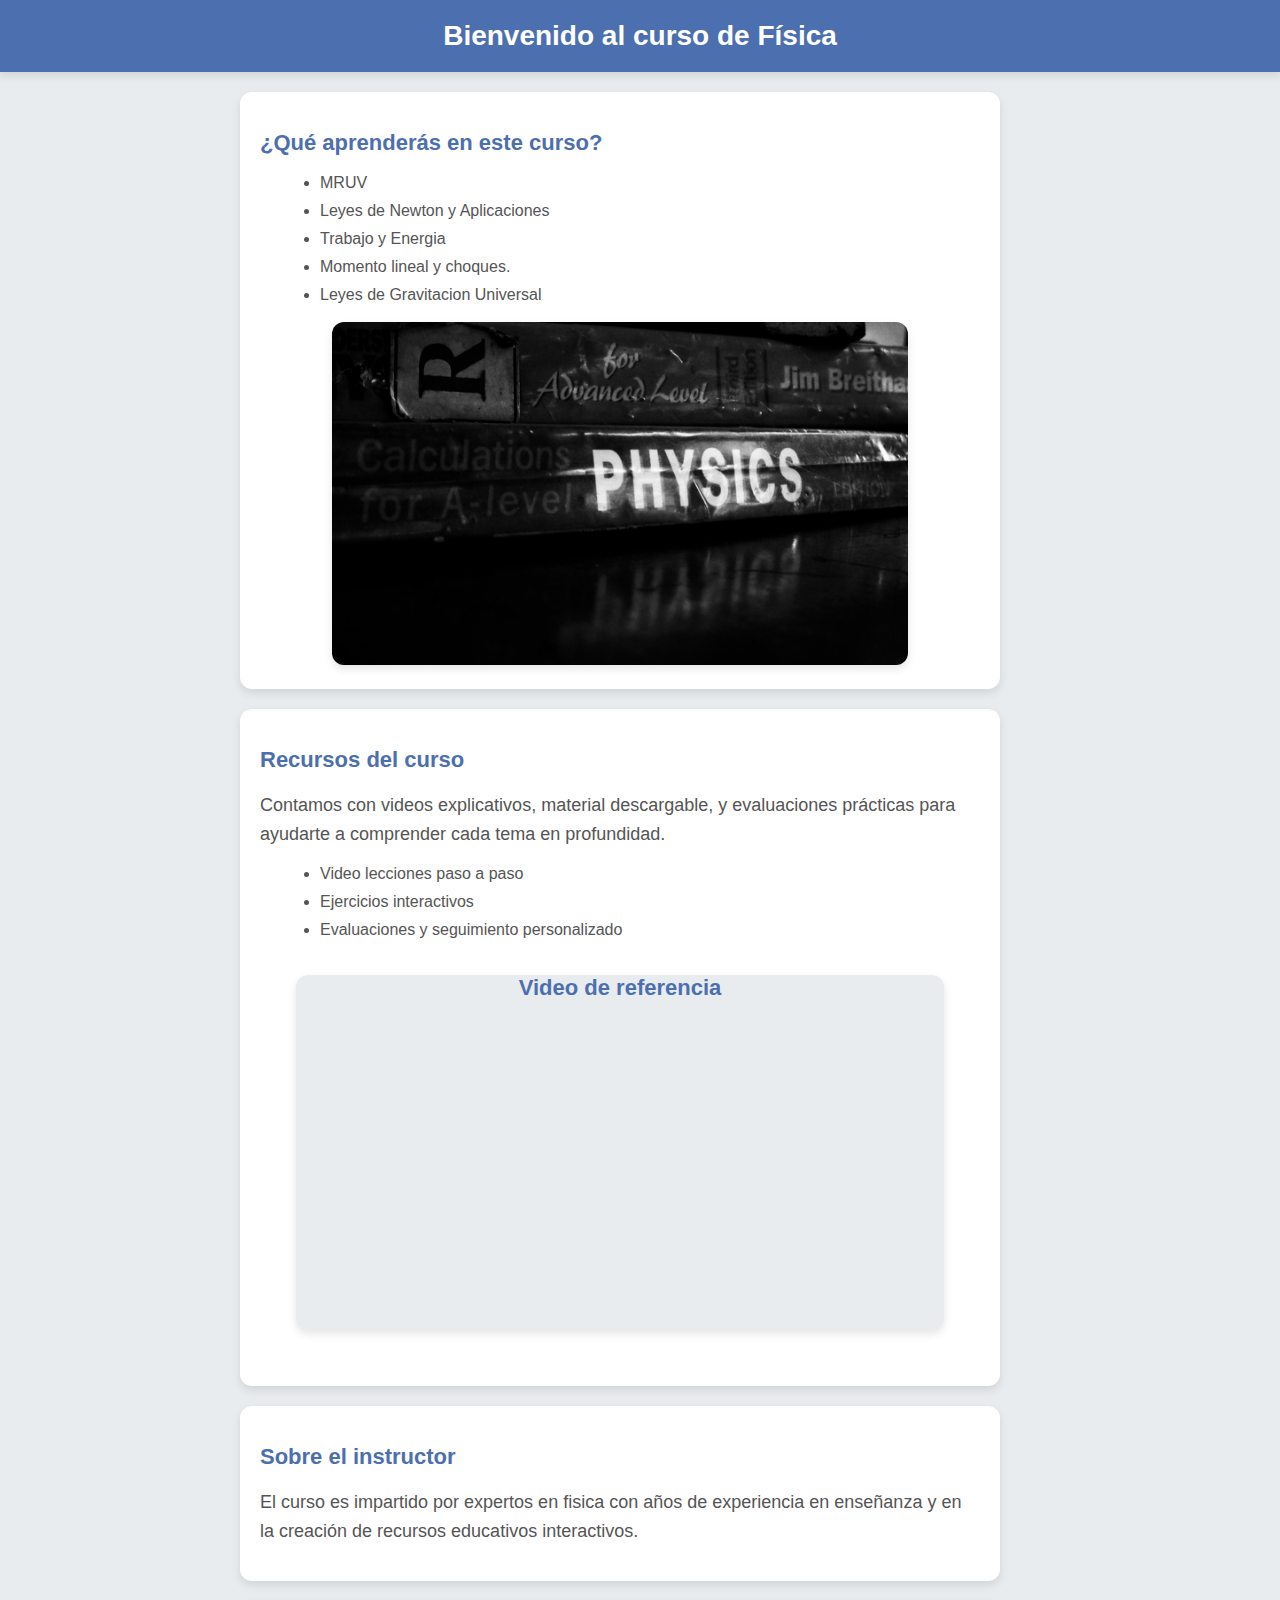
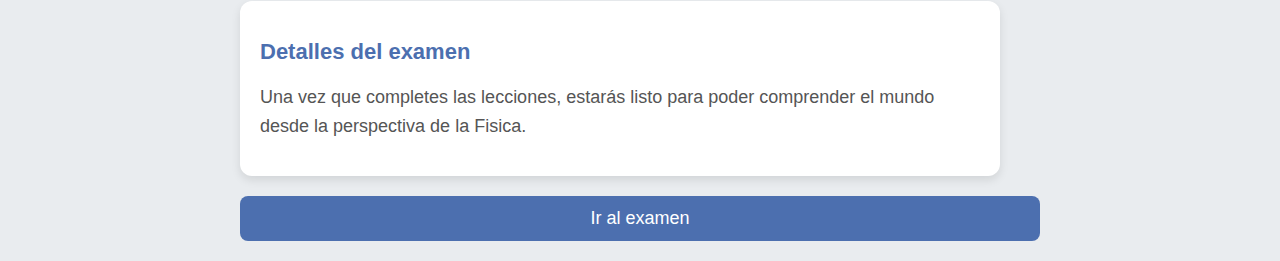
<file: index.html>
<!DOCTYPE html>
<html lang="en">
<head>
    <meta charset="UTF-8">
    <meta name="viewport" content="width=ç, initial-scale=1.0">
    <title>Curso de Programación</title>
    <link rel="icon" href="img/test-tube-regular-24.png">
    <link rel="stylesheet" href="style3-3.css">

</head>
<body>

    <header>
        <h1>Bienvenido al curso de Física</h1>
    </header>

    <main>
        <section class="section-content">
            <h2>¿Qué aprenderás en este curso? </h2>
            <p>
                <ul>
                    <li>MRUV</li>
                    <li>Leyes de Newton y Aplicaciones</li>
                    <li>Trabajo y Energia</li>
                    <li>Momento lineal y choques.</li>
                    <li>Leyes de Gravitacion Universal</li>

                </ul>
            </p>
            <div class="image-container">
                <img src="img/curso-fisica.png" alt="Curso de Programación" class="course-image">
            </div>

        </section>
        <section class="section-content">
            <h2>Recursos del curso</h2>
            <p>
                Contamos con videos explicativos, material descargable, y evaluaciones prácticas para ayudarte a comprender cada tema en profundidad.
            </p>
            <ul>
                <li>Video lecciones paso a paso</li>
                <li>Ejercicios interactivos</li>
                <li>Evaluaciones y seguimiento personalizado</li>
            </ul>


            <div id="video-section" class="video-section">
                <h2>Video de referencia</h2>
                <iframe 
                    width="560" 
                    height="315" 
                    src="https://www.youtube.com/embed/7r2xz7tKY24"
                    title="YouTube video player" 
                    frameborder="0" 
                    allow="accelerometer; autoplay; clipboard-write; encrypted-media; gyroscope; picture-in-picture; web-share" 
                    allowfullscreen>
                </iframe>

            </div>

        </section>
        <section class="section-content">
            <h2>Sobre el instructor</h2>
            <p>
                El curso es impartido por expertos en fisica con años de experiencia en enseñanza y en la creación de recursos educativos interactivos.
            </p>
        </section>

        <section class="section-content">
            <h2>Detalles del examen</h2>
            <p>
                Una vez que completes las lecciones, estarás listo para poder comprender el mundo desde la perspectiva de la Fisica.
            </p>
        </section>

        <footer>
            <button onclick= "redirectToExam()" id=evaluation-button>  Ir al examen</button>
        </footer>


    </main>


<script>
    function redirectToExam(){
        window.location.href="https://k0k4depelover.github.io/PRY_FIN_Pr2_3/"
    }
</script>

    
    
    
</body>
</html>
</file>
<file: style3-3.css>
/* Estilos generales */
body {
    font-family: 'Roboto', sans-serif;
    margin: 0;
    padding: 0;
    background-color: #e9ecef;
    color: #333;
    display: flex;
    flex-direction: column;
    align-items: center;
    min-height: 100vh;
}

header {
    background-color: #4c6faf;
    color: white;
    width: 100%;
    text-align: center;
    padding: 20px 0;
    box-shadow: 0 4px 8px rgba(0, 0, 0, 0.1);
}

header h1 {
    font-size: 28px;
    margin: 0;
}

main {
    width: 90%;
    max-width: 800px;
    margin: 20px auto;
}

.section-content {
    background-color: #fff;
    padding: 20px;
    border-radius: 12px;
    box-shadow: 0 4px 10px rgba(0, 0, 0, 0.1);
    margin-bottom: 20px;
    width: 90%;
}

.section-content h2 {
    font-size: 22px;
    color: #4c6faf;
    margin-bottom: 10px;
}

.section-content p {
    font-size: 18px;
    line-height: 1.6;
    color: #555;
    margin-bottom: 15px;
}

.section-content ul {
    list-style: disc;
    margin-left: 20px;
    color: #555;
}

.section-content ul li {
    margin-bottom: 10px;
    font-size: 16px;
}

/* Imagen del curso */
.image-container {
    text-align: center;
    margin-top: 15px;
}

.course-image {
    max-width: 80%;
    border-radius: 12px;
    box-shadow: 0 4px 8px rgba(0, 0, 0, 0.1);
    padding:0;
}

/* Botón */
footer {
    margin-top: 20px;
    width: 100%;
    text-align: center;
}

#evaluation-button {
    width: 100%;
    height: 50%;
    padding: 12px;
    font-size: 18px;
    background-color: #4c6faf;
    color: white;
    border: none;
    border-radius: 8px;
    cursor: pointer;
    transition: background-color 0.3s ease;
    text-align: center;
}

#evaluation-button:hover {
    background-color: #0b7dda;
}

.video-section{
    max-width: 800px;
    margin: 5%;
    padding: auto;
    background-color:  #e9ecef;
    border-radius: 12px;
    text-align: center;
    box-shadow: 0 4px 8px rgba(0, 0, 0, 0.1);

}
</file>
